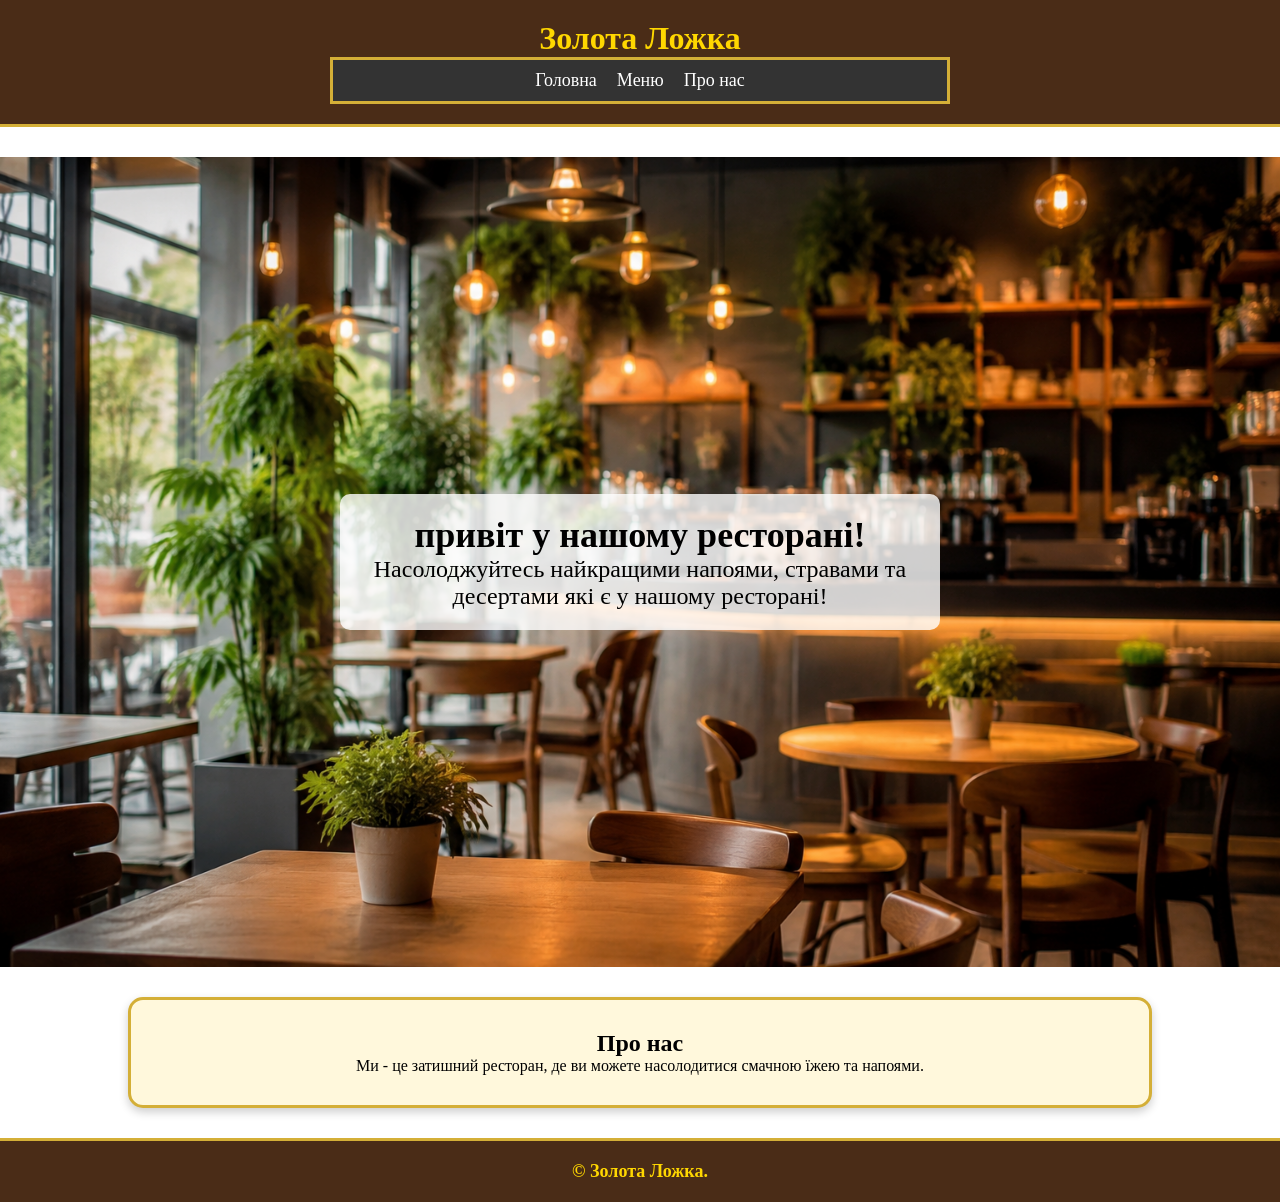
<file: index.html>
<!DOCTYPE html>
<html lang="uk">
<head>
    <meta charset="UTF-8">
    <meta name="viewport" content="width=device-width, initial-scale=1.0">
    <title>caffee | Головна</title>
    <link rel="stylesheet" href="style.css">
</head>
<body>
    <header>
        <div class="container">
            <h1>Золота Ложка</h1>
            <nav>
                <ul>
                    <li><a href="index.html">Головна</a></li>
                    <li><a href="menu.html">Меню</a></li>
                    <li><a href="about.html">Про нас</a></li>
                
                </ul>
            </nav>
        </div>
    </header>
    <main>
        <div class="hero">
            <div class="content">
                <h2>привіт у нашому ресторані!</h2>
                <p>Насолоджуйтесь найкращими напоями, стравами та десертами які є у нашому ресторані!</p>
            </div>
        </div>

        <div class="me">
            <h2>Про нас</h2>
            <p>Ми - це затишний ресторан, де ви можете насолодитися смачною їжею та напоями.</p>
        </div>
    </main>
    <footer>
        <div class="container">
            <p>&copy; Золота Ложка.</p>
        </div>
    </footer>
</body>
</html>
</file>
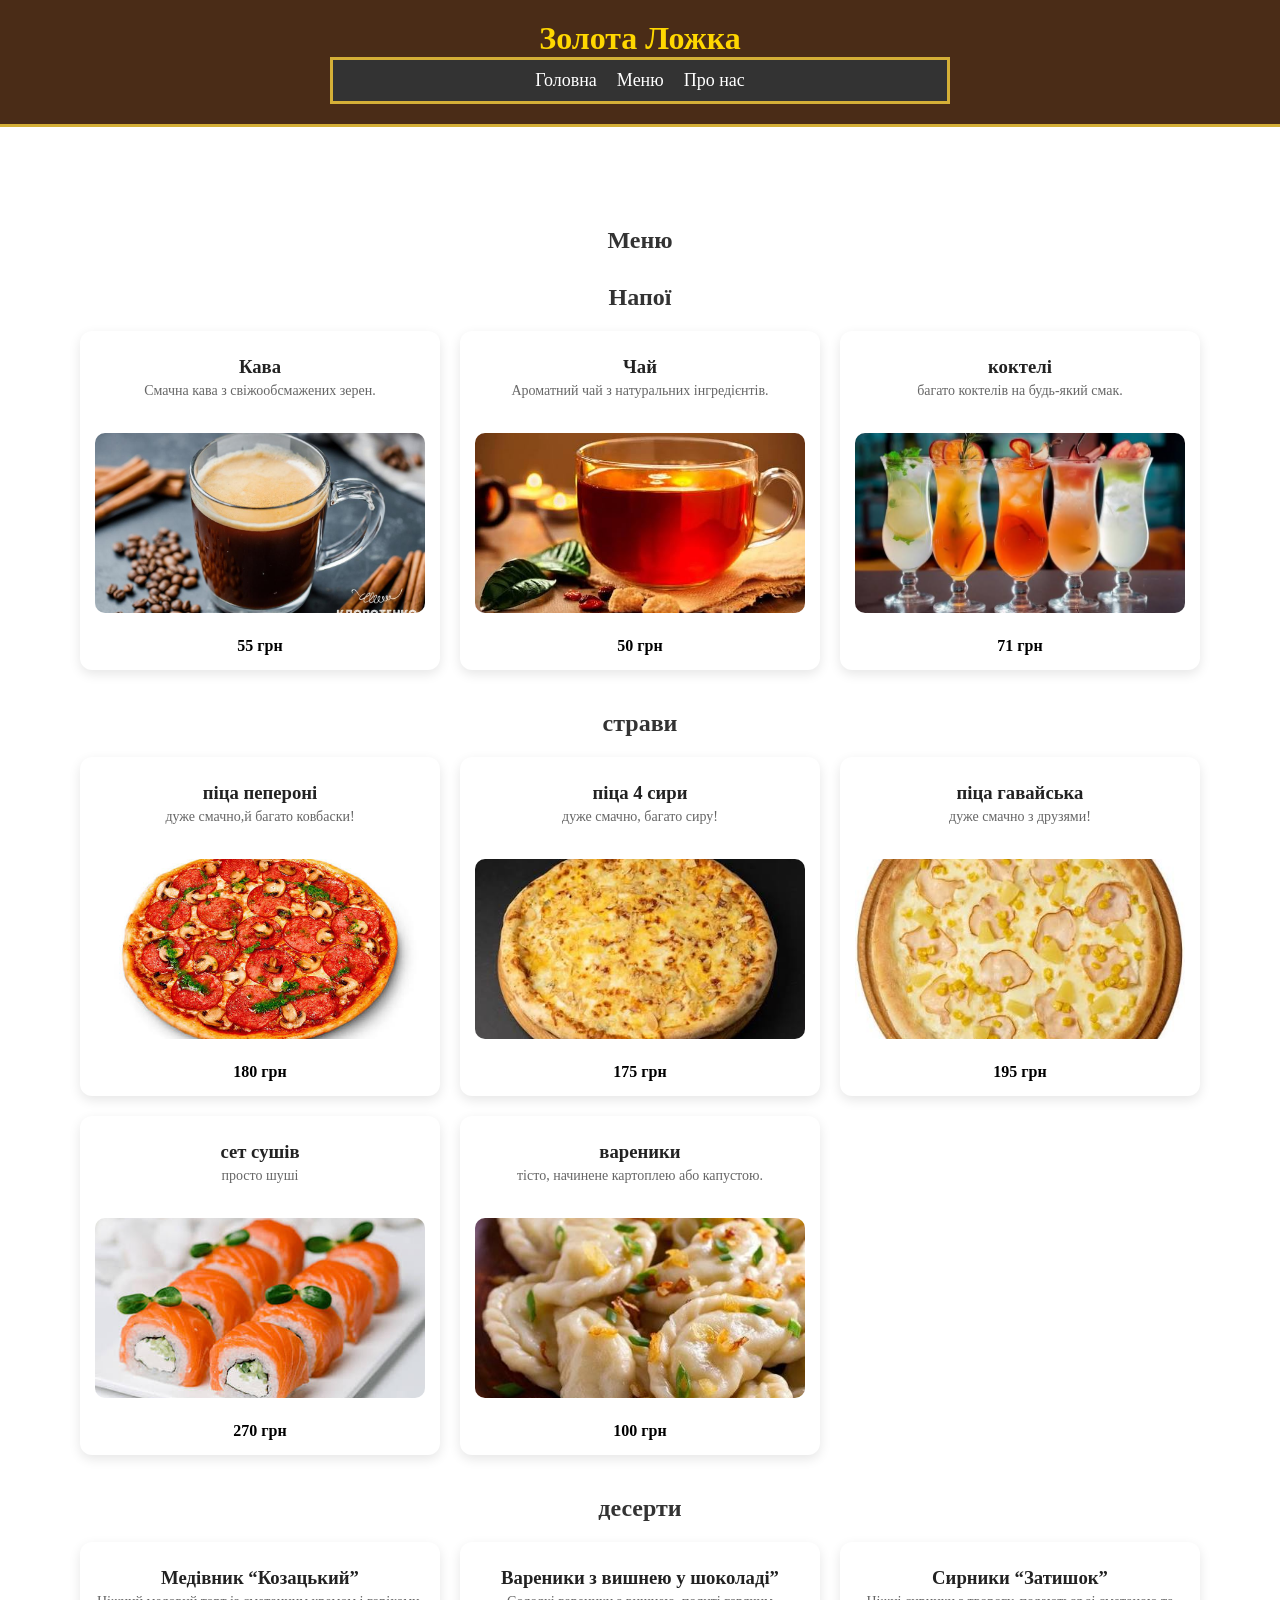
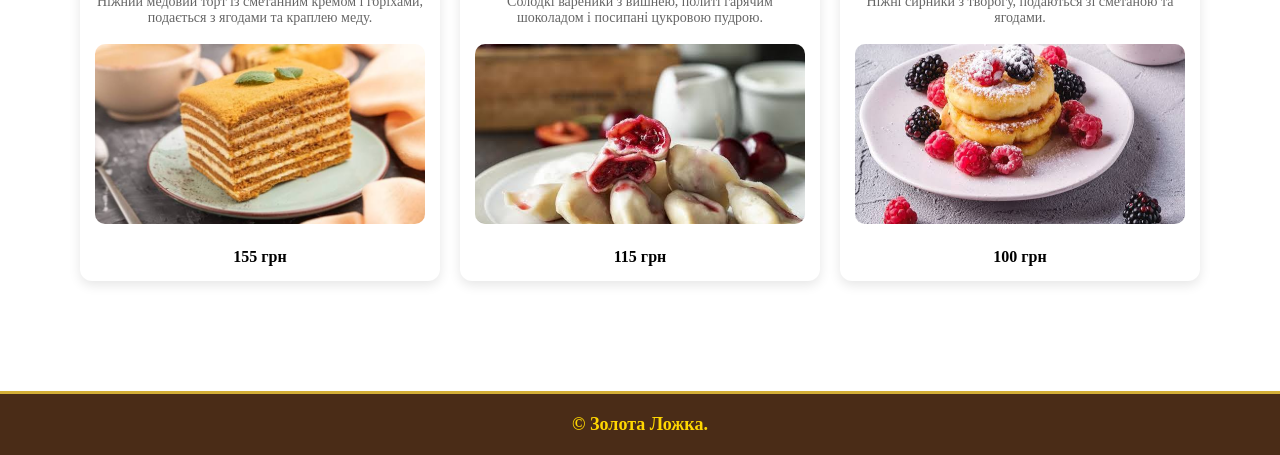
<file: menu.html>
<!DOCTYPE html>
<html lang="uk">
<head>
    <meta charset="UTF-8">
    <meta name="viewport" content="width=device-width, initial-scale=1.0">
    <title>caffee | Головна</title>
    <link rel="stylesheet" href="style.css">
</head>
<body>
    <header>
        <div class="container">
            <h1>Золота Ложка</h1>
            <nav>
                <ul>
                    <li><a href="index.html">Головна</a></li>
                    <li><a href="menu.html">Меню</a></li>
                    <li><a href="about.html">Про нас</a></li>
                
                </ul>
            </nav>
        </div>
    </header>
    <main>
        <section class="menu">
            <h2>Меню</h2>
            <h2>Напої</h2>
           <div class="menu-grid">
            <div class="menu-item">
            <h3>Кава</h3>
            <p>Смачна кава з свіжообсмажених зерен.</p>
            <img src="img/кава.jpg"  width="300" >
            <span>55 грн</span>
            </div>
            <div class="menu-item">
            <h3>Чай</h3>
            <p>Ароматний чай з натуральних інгредієнтів.</p>
           <img src="img/xfq.jpg"  width="300" >
            <span>50 грн</span>
            </div>
           <div class="menu-item">
            <h3>коктелі</h3>
            <p>багато коктелів на будь-який смак.</p>
            <img src="img/октель.jpg"  width="300" >
            <span>71 грн</span>
            </div>
           </div>

            <h2>страви</h2>
            <div class="menu-grid">
            <div class="menu-item">
            <h3>піца пепероні</h3>
            <p>дуже смачно,й багато ковбаски!</p>
            <img src="img/пепероні.jpg"  width="300" >
            <span>180 грн</span>
            </div>
            <div class="menu-item">
            <h3>піца 4 сири</h3>
            <p>дуже смачно, багато сиру!</p>
            <img src="img/піца4.jpg"  width="300" >
            <span>175 грн</span>
            </div>
            <div class="menu-item">
            <h3>піца гавайська</h3>
            <p>дуже смачно з друзями!</p>
            <img src="img/гавайська.jpg"  width="300" >
            <span>195 грн</span>
            </div>
            <div class="menu-item">
            <h3>сет сушів</h3>
            <p>просто шуші</p>
            <img src="img/суші.jpg"  width="300" >
            <span>270 грн</span>
            </div>
            <div class="menu-item">
            <h3>вареники</h3>
            <p>тісто, начинене картоплею або капустою.</p>
            <img src="img/вареники.jpg"  width="300" >
            <span>100 грн</span>
            </div></div>
          
            <h2>десерти</h2>
            <div class="menu-grid">
<div class="menu-item">
            <h3>Медівник “Козацький”</h3>
            <p>Ніжний медовий торт із сметанним кремом і горіхами, подається з ягодами та краплею меду.</p>
            <img src="img/медовик.jpg"  width="300" >
            <span>155 грн</span>
            </div>
<div class="menu-item">
            <h3>Вареники з вишнею у шоколаді”</h3>
            <p>Солодкі вареники з вишнею, политі гарячим шоколадом і посипані цукровою пудрою.</p>
            <img src="img/вареники з вишнею.jpg"  width="300">
            <span>115 грн</span>
            </div>
<div class="menu-item">
            <h3>Сирники “Затишок”</h3>
            <p>Ніжні сирники з творогу, подаються зі сметаною та ягодами.</p>
            <img src="img/сирники.jpg"  width="300" >
            <span>100 грн</span>
            </div>
</div>




                </li>
            </ul>
        </section>
    </main>
    <footer>
        <div class="container">
            <p>&copy; Золота Ложка.</p>
        </div>
    </footer>
</body>
</html
</file>
<file: style.css>
*{
    margin: 0;
    padding: 0;
    box-sizing: border-box;
}
.hero{
    height: 90vh;
    background-image: url(img/image.png);
    background-size: cover;
    background-position: center;
    display: flex;
    align-items: center;
    justify-content: center;
    text-align: center;
}
.content{
    max-width: 600px;
    margin: 0 auto;
    padding: 20px;
    background: rgba(255, 255, 255, 0.8);
    border-radius: 10px;
    font-size: 24px;
}

nav{
    background-color: #333;
    color: #fff;
    padding: 10px 20px;
    display: flex;
    justify-content: center;
    align-items: center;
     border: 3px solid #d4af37;
     width: 50%;
     margin: 0 auto;
}
nav ul{
    list-style: none;
    display: flex;
    gap: 20px;
        color: #fff;
}
nav a{
    color: #fff;
    text-decoration: none;
    font-size: 18px;
}
.me {
    background-color: #fff8dc; /* світло-кремовий */
    padding: 30px;
    margin: 30px auto;
    width: 80%;
    border-radius: 15px;
    border: 3px solid #d4af37; /* золота рамка */
    text-align: center;
    box-shadow: 0 4px 10px rgba(0,0,0,0.2);
}
.menu {
    padding: 40px;
    max-width: 1200px;
    margin: 0 auto;
}

.menu h2 {
    text-align: center;
    margin: 30px 0 20px;
    color: #333;
}

.menu-grid {
    display: grid;
    grid-template-columns: repeat(3, minmax(250px, 1fr));
    gap: 20px;
    margin-bottom: 40px;
}

.menu-item {
    background: white;
    border-radius: 12px;
    padding: 15px;
    box-shadow: 0 4px 12px rgba(0,0,0,0.1);
    text-align: center;
    transition: 0.3s;
}

.menu-item:hover {
    box-shadow: 3px 3px 3px 3px goldenrod;
    transform: translateY(-5px);
}

.menu-item img {
    width: 100%;
    height: 180px;
    object-fit: cover;
    border-radius: 10px;
    margin: 10px 0;
}

.menu-item h3 {
    margin: 10px 0 5px;
    color: #222;
}

.menu-item p {
    font-size: 14px;
    color: #666;
    height: 40px;
}

.menu-item span {
    display: block;
    margin-top: 10px;
    font-weight: bold;
    color: #000;
}
 header {
background-color: #4a2c17; /* темно-коричневий */
    color: #ffd700; /* золотий текст */
    text-align: center;
    padding: 20px;
    margin-bottom: 30px;
    border-bottom: 3px solid #d4af37;
 }

footer  {
    background-color: #4a2c17; /* темно-коричневий */
    color: #ffd700; /* золотий текст */
    text-align: center;
    padding: 20px;
    margin-top: 30px;
    border-top: 3px solid #d4af37;
}

footer p {
    margin: 0;
    font-size: 18px;
    font-weight: bold;
}
</file>
